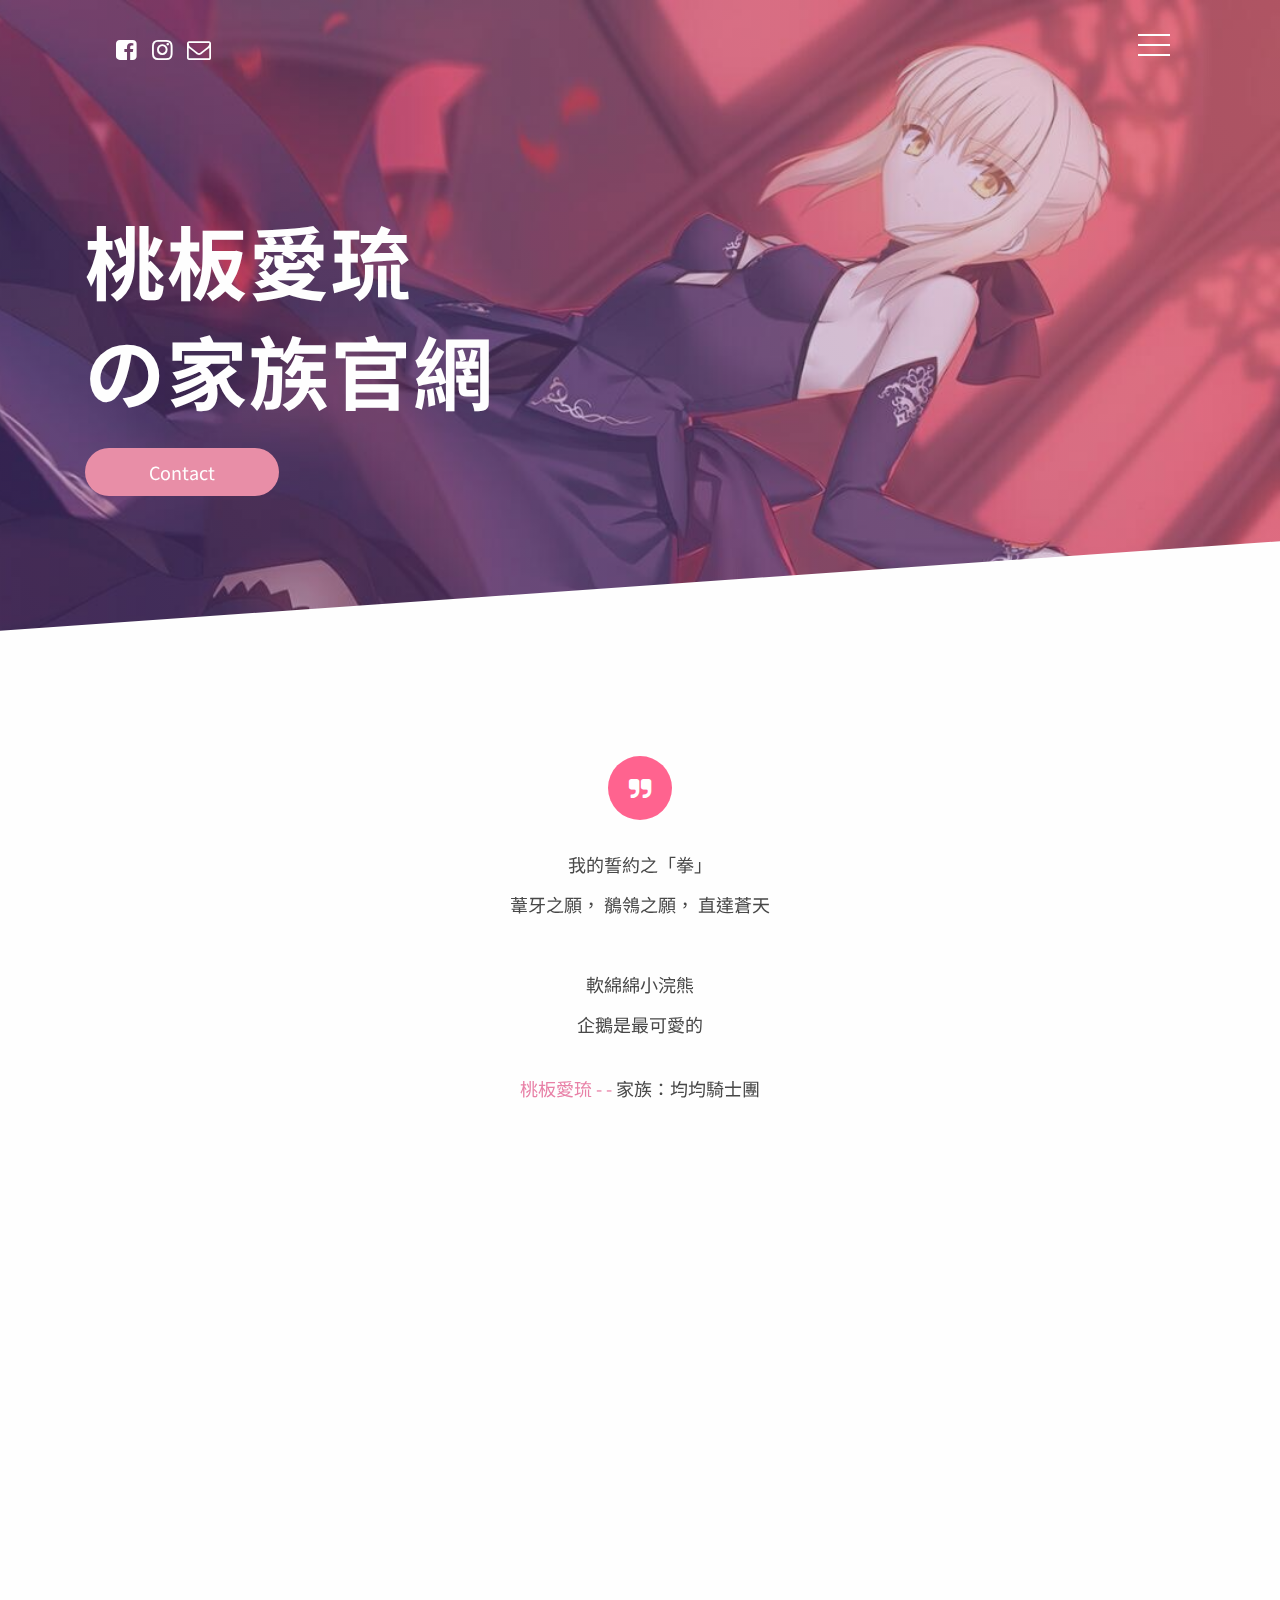
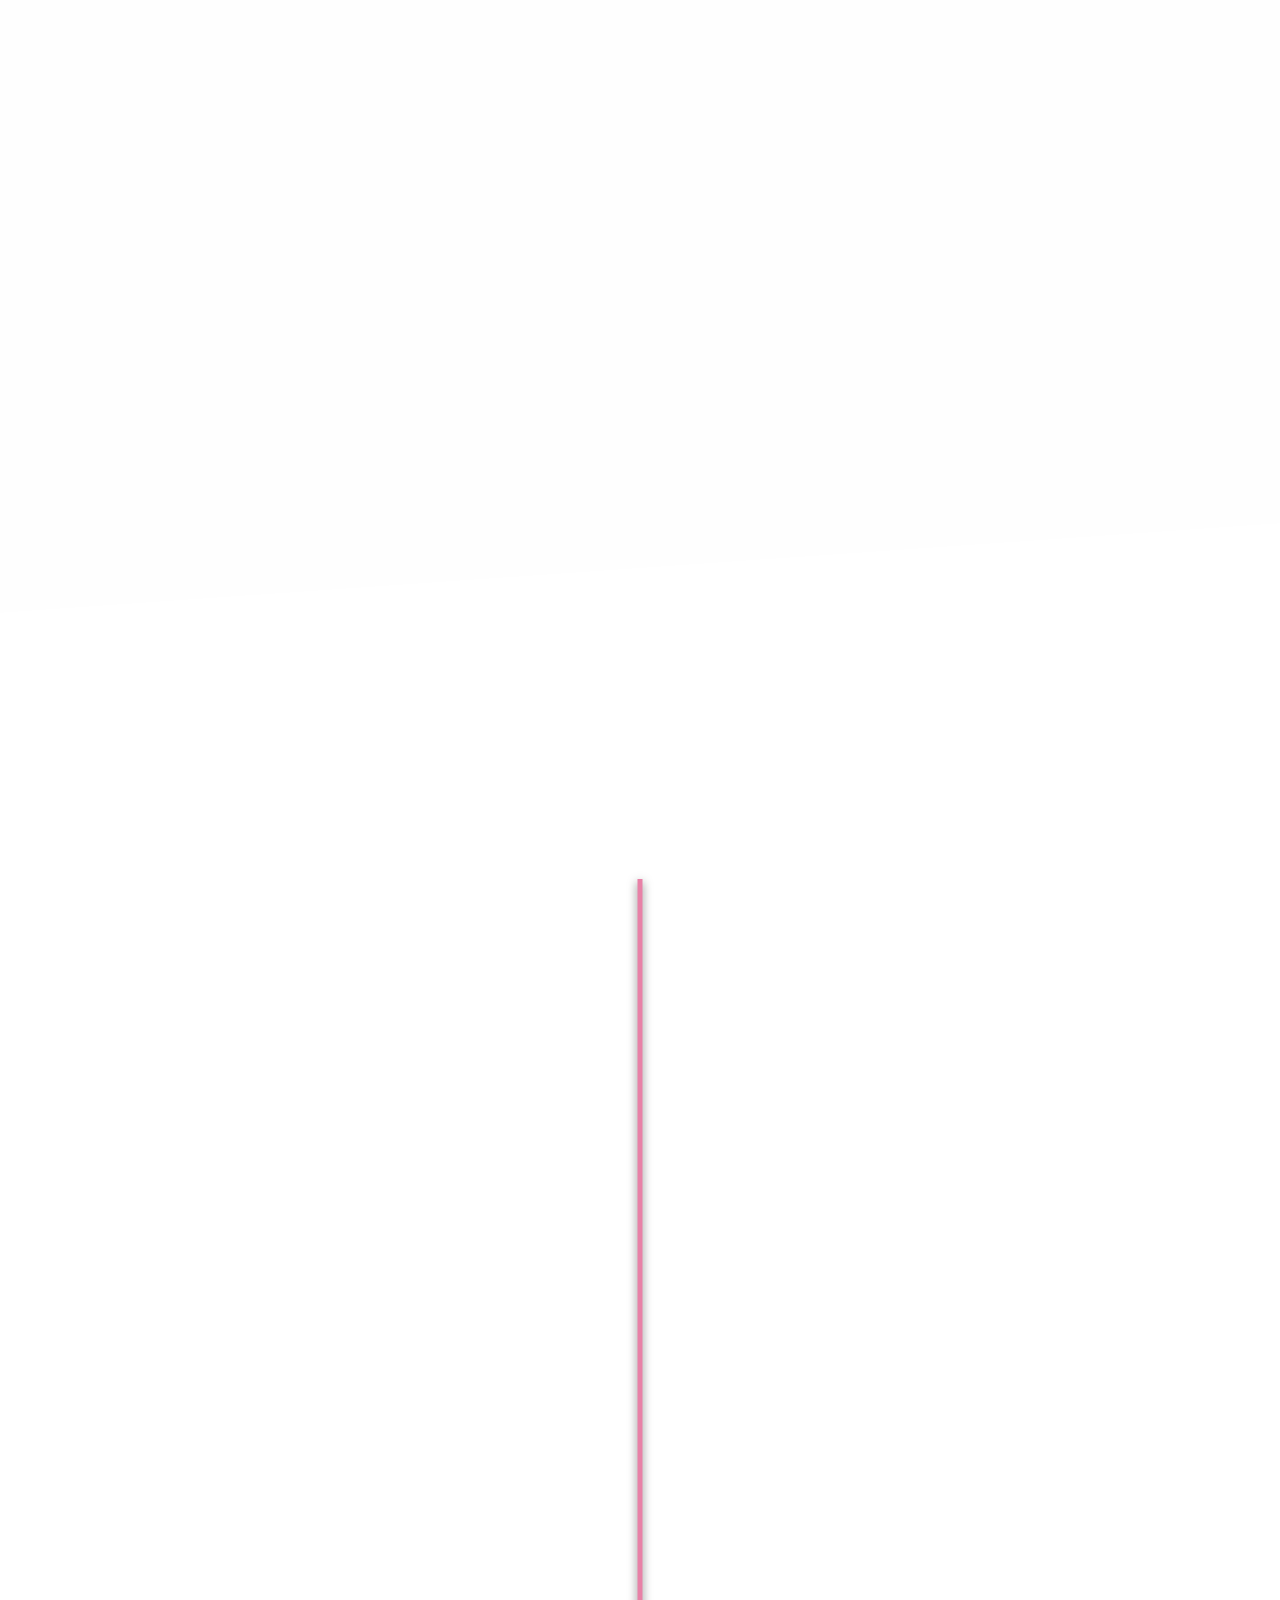
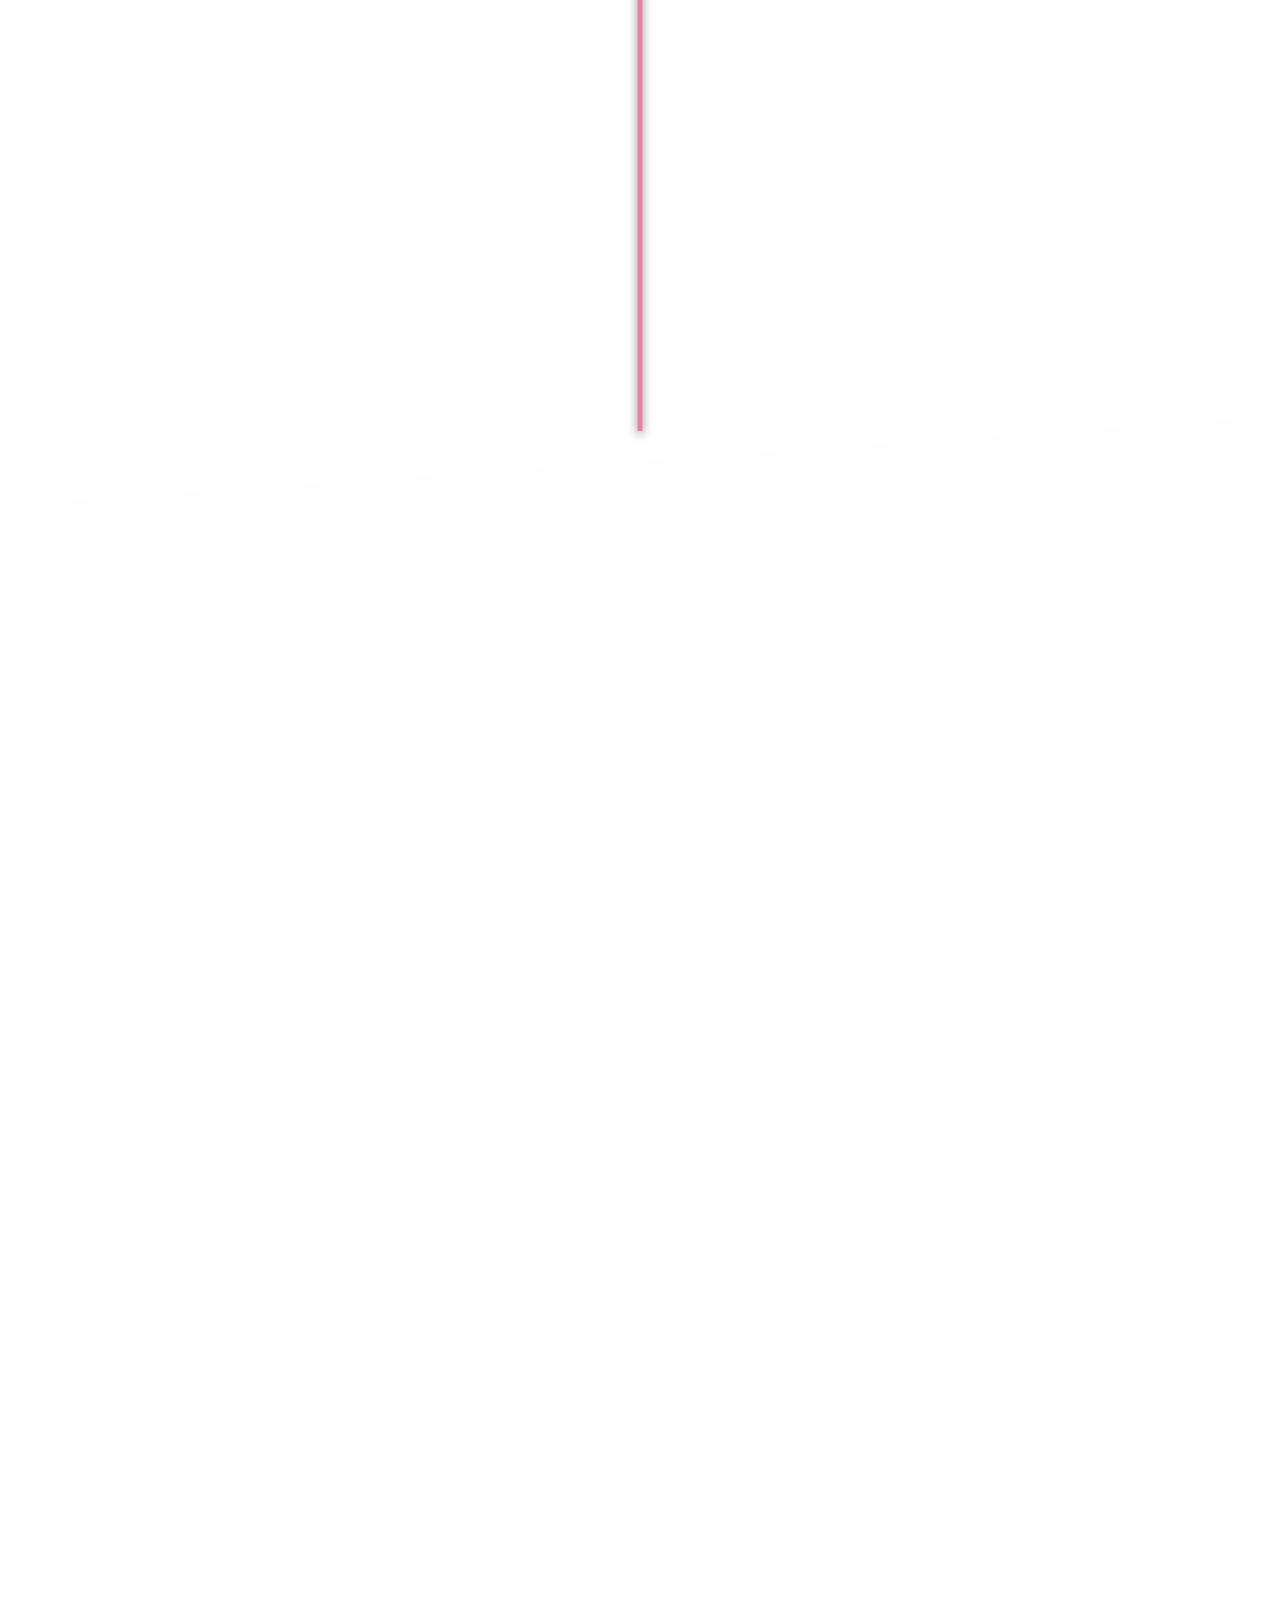
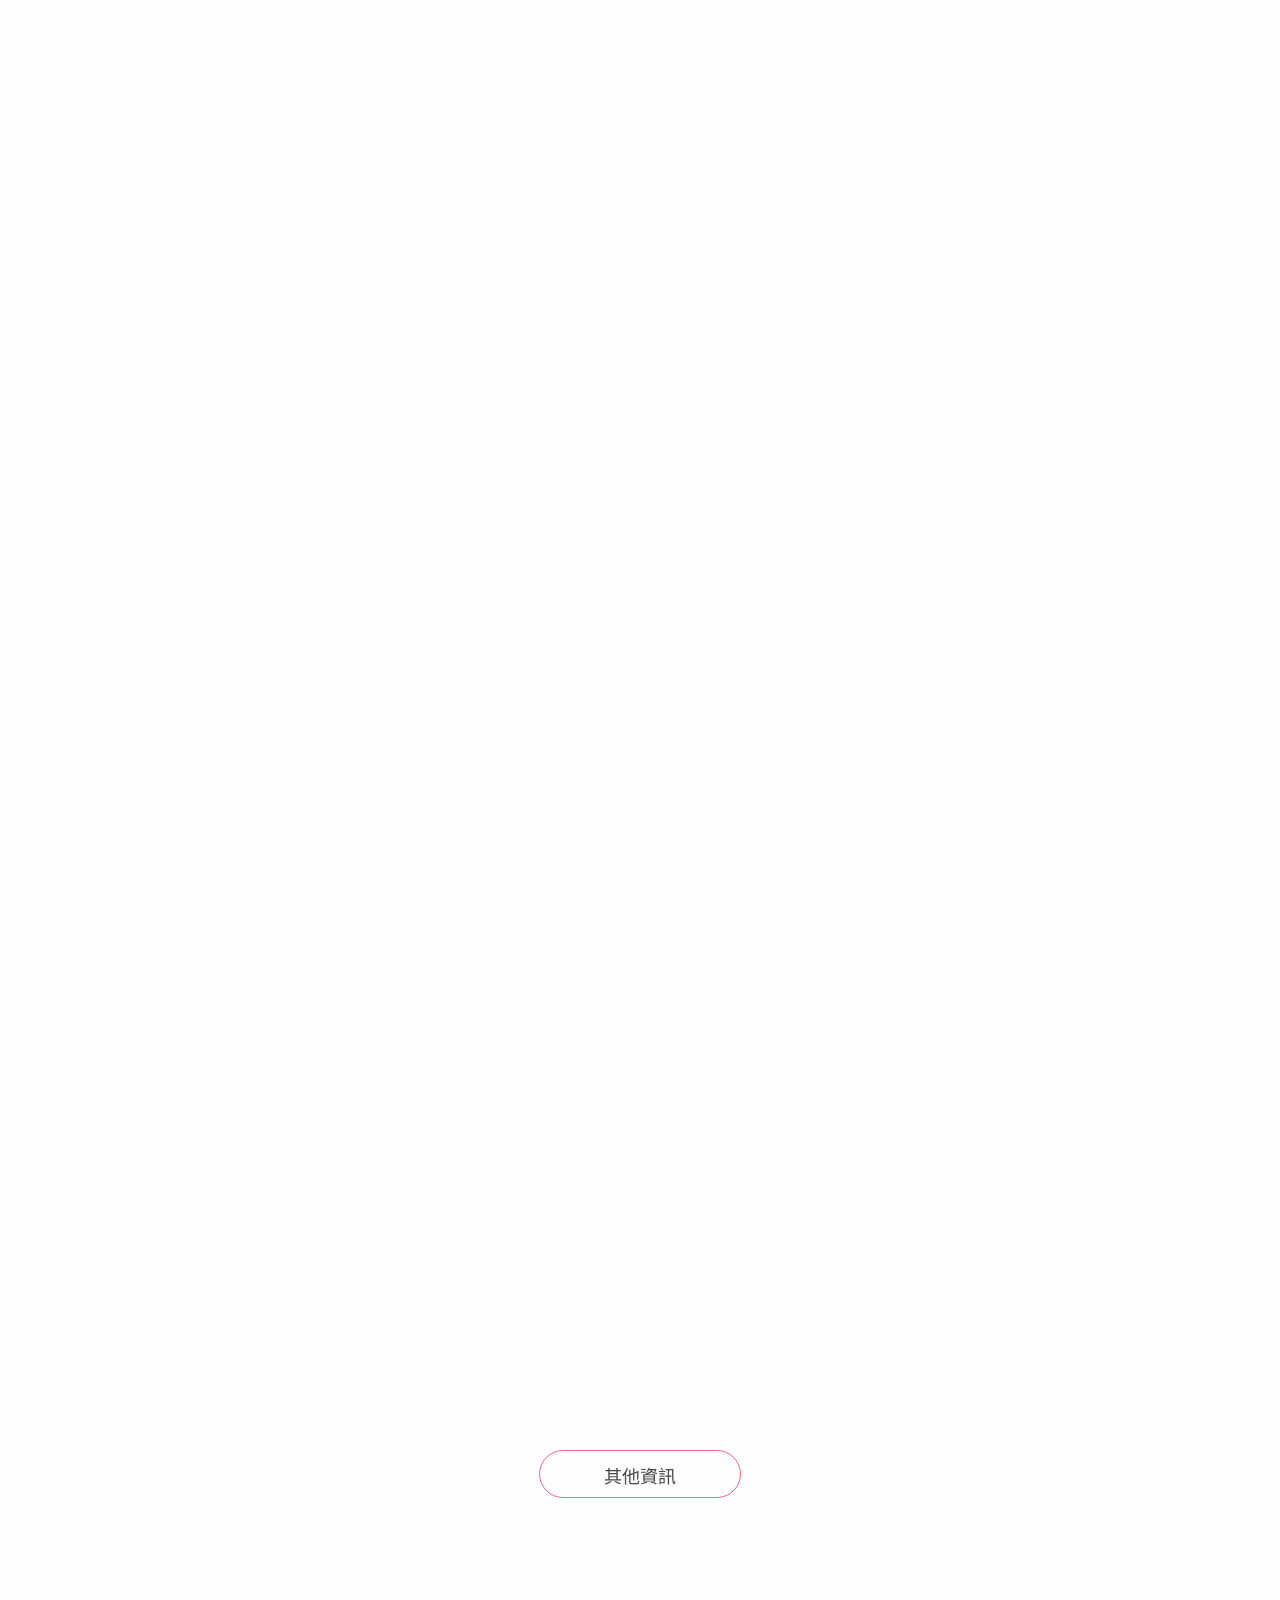
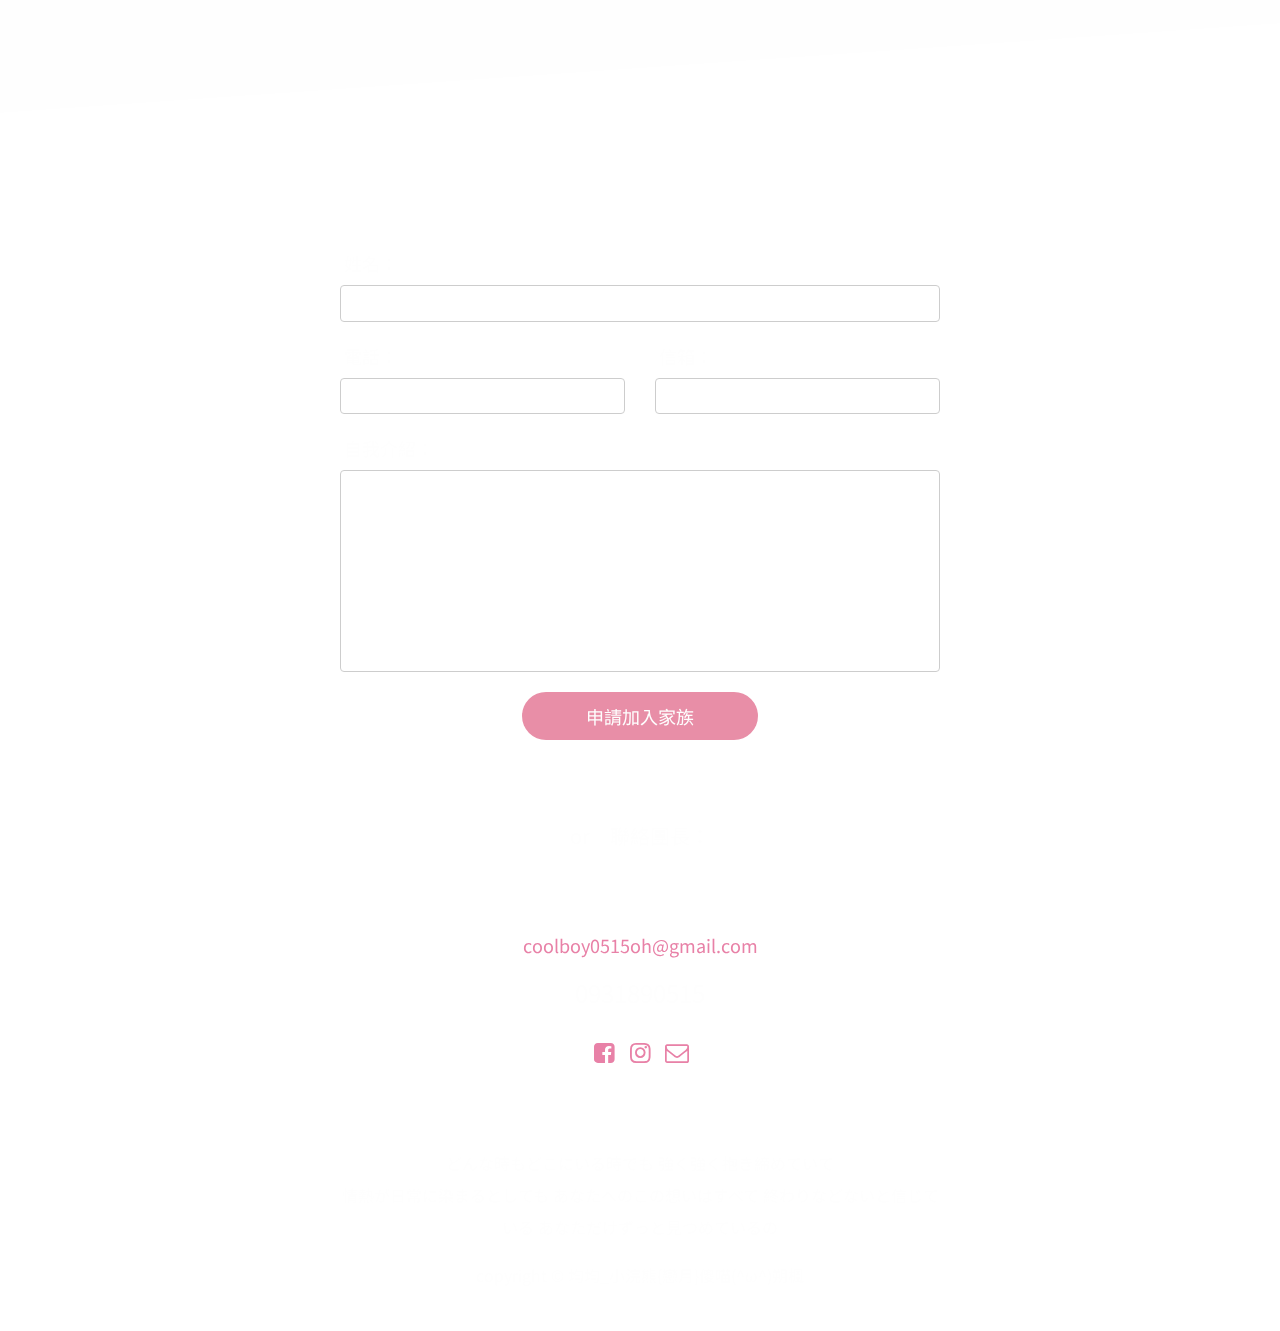
<file: index.html>
<!DOCTYPE html>
<html lang="zh-TW">
<head>
    <!-- Global site tag (gtag.js) - Google Analytics -->
    <script async src="https://www.googletagmanager.com/gtag/js?id=UA-147259657-1"></script>
    <script>
    window.dataLayer = window.dataLayer || [];
    function gtag(){dataLayer.push(arguments);}
    gtag('js', new Date());

    gtag('config', 'UA-147259657-1');
    </script>
    <!--基礎設定 -->
    <meta charset="UTF-8">
    <meta name="google-site-verification" content="_AD3uqSSpdaSwYwXvN7GHDphV8eTxIR1mxLheJod_fw" >
    <meta name="viewport" content="width=device-width, initial-scale=1.0">
    <meta http-equiv="X-UA-Compatible" content="ie=edge">
    <title>均均騎士團-桃板愛琉</title>
    <link rel="icon" type="image/x-icon" href="img/favicon-20190903071400451.ico" />
    <link rel="stylesheet" href="css/animate.css">
    <link rel="stylesheet" href="css/jquery.fancybox.min.css">
    <link href="https://fonts.googleapis.com/css?family=Raleway:900&display=swap" rel="stylesheet">
    <link href="https://fonts.googleapis.com/css?family=Noto+Sans+TC:400,700&display=swap" rel="stylesheet">
    <link rel="stylesheet" href="https://stackpath.bootstrapcdn.com/bootstrap/4.3.1/css/bootstrap.min.css" integrity="sha384-ggOyR0iXCbMQv3Xipma34MD+dH/1fQ784/j6cY/iJTQUOhcWr7x9JvoRxT2MZw1T" crossorigin="anonymous">
    <link rel="stylesheet" href="css/base.css">
    <link rel="stylesheet" href="css/component.css">
    


</head>
<body>
    <div class="wrapper">
        <!-- start bg -->
        <div class="bg"></div>
        <div class="pagetop js-back-to-top" ><a href="javascript:" >回上方</a></div>
        <!-- end bg -->
        <!-- start header -->
        <header class="header js-scroll ">
            <div class="container">
                <div class="navbar">
                    <div class="social-bar">
                        <a href="https://www.facebook.com/profile.php?id=100003381782599" class="icon-btn"><i class="icon icon-facebook-squared"></i></a>
                                <a href="https://www.instagram.com/coolboy0515oh/?hl=zh-tw" class="icon-btn"><i class="icon icon-instagram"></i></a>
                                <a href="mailTo:coolboy0515oh@gmail.com" class="icon-btn"><i class="icon icon-mail"></i></a>
                    </div>
                    <nav class="nav">
                        <a href="javascript:" class="menu-toggle">
                            <span></span>
                            <span></span>
                            <span></span>
                        </a>
                        <div class="popup-menu" >
                            <div class="container">
                                <div class="row">
                                  <a href="javascript:" class="close">
                                    <span></span>
                                    <span></span>
                                </a>   
                                </div>
                                <div class="row">
                                    <ul>
                                        <li><a href="#about" class="popup-item">宣誓</a></li>
                                        <li><a href="#skill" class="popup-item" >家族成員介紹</a></li>
                                        <li><a href="#experience" class="popup-item">成長道路</a></li>
                                        <li><a href="#work" class="popup-item">畢生の大業</a></li>
                                        <li><a href="#contact" class="popup-item">加入家族</a></li>
                                    </ul>
                                </div>
                            </div>
                            
                            

                        </div>

                    </nav>


                </div>
            </div>
        </header>
        <!-- end header -->

        <!-- start main -->
        <section class="main">
            <!-- start about -->
            <div class="hero" >
                <div class="container">
                    <div class="hero_content ">
                        <h1 class="hero_title  wow fadeIn" data-wow-duration="1s" data-wow-delay="1s">桃板愛琉<br>の家族官網</h1>
                        <a href="javascript:" class="btn btn-primary btn--md wow rollIn" id="ToMenu">Contact</a>
                    </div>
                    
                </div>

            </div>
            <!-- end about -->
            <!-- start quote -->
            <div class="quote bg-color-white lean_bg-top " id="about">
                    
                


          
                <div class="container">
                    <div class="row">
                        <div class="order-1 col-md-4 offset-md-1 offset-xl-0 col-xl-3 ">
                           
                        </div>
                        <div class="col-12 order-md-2 col-md-7 col-xl-6 ">
                            <div class="quote_content">
                                <div class="quote_icon">
                                    <i class="icon-quote-right"></i>
                                </div>
                                <p class="quote_text">我的誓約之「拳」<br>        
                                    葦牙之願，             
                                    鶺鴒之願，           
                             直達蒼天<br>        
                             <br>  
                            軟綿綿小浣熊   <br>    
                            企鵝是最可愛的   </p>
                                <div class="quote_name"><span>桃板愛琉 - - </span>家族：均均騎士團</div>
                            </div>
                        </div>
                    </div>
                </div>


                <div class="container-fluid">
                    <div class="row">
                        <div class="col-md-7  col-xl-5">
                            <!-- 下方插入輪播 -->
<!--                                 <div id="carouselExampleControls" class="carousel slide" data-ride="carousel">
                                        <div class="carousel-inner">
                                        <div class="carousel-item active">
                                            <img src="/Game-Family/img/OKOK1.png" class="d-block w-100" alt="...">
                                        </div>
                                        <div class="carousel-item">
                                            <img src="/Game-Family/img/OKOK2.png" class="d-block w-100" alt="...">
                                        </div>
                                        <div class="carousel-item">
                                            <img src="/Game-Family/img/OKOK3.png" class="d-block w-100" alt="...">
                                        </div>
                                        </div>
                                </div> -->
                                <!-- 上方插入輪播  -->
                        </div>
                    </div>



                </div>


            </div>
            <!-- end quote -->
            <!-- start skill -->
            <div class="skill bg-color-white lean_bg-bottom" id="skill">
                <div class="container">
                    <h2 class="subtitle wow bounceInUp">家族成員介紹</h2>
                    <div class="skill_group">
                        <div class="row">
                            <div class="col-12 col-md-6">
                                <a data-fancybox="gallery" href="/img/愛蜜莉亞.jpg">
                                    <div class="skill_card  wow flipInY" data-wow-duration="1s" >
                                        <div class="skill_card_inner" >
                                            <h4 class="skill_card_title">愛蜜莉亞</h4>
                                            <p class="skill_card_text">擁有銀色長髪與紫紺色瞳孔的美麗半妖精，性格十分善良但有些天然呆、遲鈍而且不坦率。因被單獨冰封太久導致不擅長與人相處，也相當欠缺一般世間的生活常識。</p>
                                        </div>
                                        
                                            <div class="skill_card_icon">
                                                <img src="img/愛蜜莉亞(小).jpg" alt="愛蜜莉亞">
                                            </div>
                                        
                                    </div>
                                </a>
                            </div> 
                           <div class="col-12 col-md-6">
                                <a data-fancybox="gallery" href="img/四糸乃.jpg">
                                    <div class="skill_card wow flipInY" data-wow-duration="1s" data-wow-delay="1s">
                                        <div class="skill_card_inner">
                                            <h4 class="skill_card_title">四糸乃</h4>
                                            <p class="skill_card_text">長相宛若法國娃娃般美麗的藍髮少女，有著夢幻般的外貌和嬌小的身材，生性溫馴而膽小怕生，幾乎不敢與人直接對話。左手拿著兔子型的手偶四糸奈（よしのん）是獨立的人格。</p>
                                        </div>
                                        <div class="skill_card_icon">
                                            <img src="img/四糸乃.jpg" alt="四糸乃">
                                        </div>
                                    </div>
                                </a>
                                
                            </div>
                            <div class="col-12 col-md-6">
                                    <a data-fancybox="gallery" href="img/Saber.png">
                                        <div class="skill_card wow flipInY" data-wow-duration="1s" data-wow-delay="2s">
                                            <div class="skill_card_inner">
                                                <h4 class="skill_card_title">Saber</h4>
                                                <p class="skill_card_text">劍兵的英靈，是個擁有一頭亮麗金髮與深綠眼睛的美少女。她的職階被譽為所有從者中最優秀的。性格忠誠老實，一本正經，也很有責任感，對於第四次聖杯戰爭的事幾乎不談。</p>
                                            </div>
                                            <div class="skill_card_icon">
                                                <img src="img/Saber.png" alt="Saber">
                                            </div>
                                        </div> 
                                    </a> 
                            </div>
                            <div class="col-12 col-md-6">
                                    <a data-fancybox="gallery" href="img/南琴梨.jpg">
                                        <div class="skill_card wow flipInY"  data-wow-duration="1s" data-wow-delay="3s">
                                            <div class="skill_card_inner ">
                                                <h4 class="skill_card_title">南琴梨</h4>
                                                <p class="skill_card_text">另稱南小鳥，是音乃木阪學院校園偶像團體μ's的成員。為音乃木坂學院高中二年級生，音乃木坂學院理事長的女兒。非常喜歡軟綿綿的東西，審美觀奇特，對學校的兩隻羊駝十分著迷。</p>
                                            </div>
                                            <div class="skill_card_icon">
                                                <img src="img/南琴梨.jpg" alt="南琴梨">
                                            </div>
                                        </div> 
                                    </a>
                            </div>                         
                        </div>
                    </div>
                </div>
            </div>
            <!-- end skill -->
            <!-- start experience -->
            <div class="experience lean_bg-bottom" id="experience">
               
                <div class="container">
                        <h2 class="subtitle color-white wow bounceInUp">成長道路</h2>
                        <div class="timeline_group">
                            <div class="timeline"></div>
                            <div class="timeline_cards">
                                <div class="timeline_card_row">
                                    <div class="timeline_card  wow bounceInUp" data-wow-delay="1s">
                                        <h4>◆ 千囍年 ー 誕生</h4>
                                        <p>公元2000年，伴隨閃光雷雨，八大行星連成一線，萬物生靈齊歡歌頌，愛琉以聖潔之姿降臨塵世，乃天選之人也。</p>
                                    </div>
                                </div>
                                <div class="timeline_card_row">
                                    <div class="timeline_card  wow bounceInUp" data-wow-delay="1s">
                                        <h4>◆ 2012 ー 啟程</h4>
                                        <p>童稚時期便飽讀詩書，禮、樂、射、御、書、數無不精通。12歲時學校已無法滿足自身求知慾，因此離開家鄉，獨自一人搭乘著扁舟，找尋萬物的本質。</p>
                                    </div>
                                </div>
                                <div class="timeline_card_row">
                                    <div class="timeline_card  wow bounceInUp" data-wow-delay="1s">
                                        <h4>◆ 2015 ー 英雄之名</h4>
                                        <p>15歲時遊歷七大洋洲，並在期間掌握天地拳法，曾以一己之力擊潰騷擾陌生偏鄉的黑手黨，為不波及家鄉故土，開始隱姓埋名，自號為「桃板愛琉」。</p>
                                    </div>
                                </div>
                                <div class="timeline_card_row">
                                    <div class="timeline_card wow bounceInUp" data-wow-delay="1s">
                                        <h4>◆ 2017 ー 不同世界</h4>
                                        <p>「武之道，以無法為有法；氣之源，以無限為有限」<br>17歲的愛琉已達凡間巔峰，獨孤求敗的他，機緣之下接觸了虛擬遊戲的世界，便知自己還可前進的道路。</p>
                                    </div>
                                </div>
                                <div class="timeline_card_row">
                                    <div class="timeline_card  wow bounceInUp" data-wow-delay="1s">
                                        <h4>◆ 2018 ー 家族成立</h4>
                                        <p>不愧為天賦異稟之人，僅僅不到一年的時間，已在各大遊戲界闖出名號，追隨者無數。然而連帶的，也出現許多假冒名號的工會與家族出現，為掃蕩不義，愛琉組織起自己的家族 -「均均騎士團」。至今，仍舊不懈努力著，讓真實與虛擬兩大世界都能持續敲響和平的鐘聲。</p>
                                    </div>
                                </div>


                            </div>
                        </div>
                </div>
            </div>
            <!-- end experience -->
            <!-- start my work -->
            <div class="work bg-color-white lean_bg-top lean_bg-bottom" id="work">
                <div class="container">
                    <h2 class="subtitle wow bounceInUp ">畢生の大業</h2>
                    <div class="work_list">
                        <div class="work_items wow bounceInLeft" data-wow-duration="2s" data-wow-delay="0.5s">
                            <div class="row">
                                <div class="col-12 col-md-6 order-md-last">
                                    <div class="imgbox">
                                        <div class="imgbox_inner">
                                            <div class="img"></div>
                                        </div>
                                    </div>
                                </div>
                                <div class="col-12 col-md-4 offset-md-1 ">
                                    <div class="work_item_content--right ">
                                        <h3 class="work_item_title">封印者：CLOSERS</h3>
                                        <p class="work_item_info">《封印者：CLOSERS》是款描述擁有異能力的Closer與異界生命體戰鬥的動作線上遊戲，以動漫畫風的人物設定與劇情，結合高速動作為特色。</p>
                                        <a href="https://cls.mangot5.com/cls/index" class="text-btn text-btn-primary">More > 了解更多</a>
                                    </div>
                                </div>
                            </div>
                        </div>
                        <div class="work_items wow bounceInRight" data-wow-duration="2s" data-wow-delay="0.5s" >
                            <div class="row">
                                <div class="col-12 col-md-6">
                                    <div class="imgbox">
                                        <div class="imgbox_inner">
                                            <div class="img"></div>
                                        </div>
                                    </div>
                                </div>
                                <div class="col-12 col-md-4 ">
                                    <div class="work_item_content--left ">
                                        <h3 class="work_item_title">新楓之谷</h3>
                                        <p class="work_item_info">是一款橫向捲軸平面动作操作的免費大型多人線上角色扮演遊戲。桃板愛琉的本尊為超越200等，並完成五轉的「劍豪」-桃板靜琉。</p>
                                        <a href="https://tw.beanfun.com/maplestory/main.aspx" class="text-btn text-btn-primary">More > 了解更多</a>
                                    </div>
                                </div>
                            </div>
                        </div>
                        <div class="work_items wow bounceInLeft" data-wow-duration="2s" data-wow-delay="0.5s">
                            <div class="row">
                                <div class="col-12 col-md-6 order-md-last">
                                    <div class="imgbox">
                                        <div class="imgbox_inner">
                                            <div class="img"></div>
                                        </div>
                                    </div>
                                </div>
                                <div class="col-12 col-md-4 offset-md-1 ">
                                    <div class="work_item_content--right">
                                        <h3 class="work_item_title">怪物彈珠</h3>
                                        <p class="work_item_info">日本mixi株式會社的「XFLAG工作室」製作的iOS和Android系統手機遊戲應用程式，2013年9月開始營運。2015年5月成為全球收入第3高的手機遊戲。 </p>
                                        <a href="https://www.monster-strike.com.tw/" class="text-btn text-btn-primary">More > 了解更多</a>
                                    </div>
                                </div>
                            </div>
                        </div>
                        <div class="work_items wow bounceInRight" data-wow-duration="2s" data-wow-delay="0.5s">
                            <div class="row">
                                <div class="col-12 col-md-6 ">
                                    <div class="imgbox">
                                        <div class="imgbox_inner">
                                            <div class="img"></div>
                                        </div>
                                    </div>
                                </div>
                                <div class="col-12 col-md-4 ">
                                    <div class="work_item_content--left">
                                        <h3 class="work_item_title">乖離性百萬亞瑟王</h3>
                                        <p class="work_item_info">是SQUARE ENIX開發的卡牌指令戰鬥RPG手機遊戲。乖離在日文的意思就是偏離、分離的意思，指本來有著密切聯繫的兩個事物分開的狀態。</p>
                                        <a href="http://www.kairisei-ma.jp/" class="text-btn text-btn-primary">More > 了解更多</a>
                                    </div>
                                </div>
                            </div>
                        </div>
                        <div class="work_items wow bounceInLeft" data-wow-duration="2s" data-wow-delay="0.5s">
                            <div class="row">
                                <div class="col-12 col-md-6 order-md-last">
                                    <div class="imgbox">
                                        <div class="imgbox_inner">
                                            <div class="img"></div>
                                        </div>
                                    </div>
                                </div>
                                <div class="col-12 col-md-4 offset-md-1 ">
                                    <div class="work_item_content--right">
                                        <h3 class="work_item_title">Fate/Grand Order</h3>
                                        <p class="work_item_info">著名同人遊戲《Fate/stay night》系列原作的視覺型小說遊戲。由 TYPE-MOON 製作，描寫眾多魔術師與英靈爭奪可實現所有願望之「聖杯」的故事。 </p>
                                        <a href="https://www.fate-go.jp/" class="text-btn text-btn-primary">More > 了解更多</a>
                                    </div>
                                </div>
                            </div>
                        </div>
                    </div>
                    <div class="btn_group">
                        <a href="https://www.facebook.com/profile.php?id=100003381782599" class="btn btn-secondary btn--md">其他資訊</a> 
                    </div>
                     

                </div>







            </div>
            <!-- end my work -->
            <!-- start contact -->
            <div class="contact" id="contact">

                <div class="container">
                    <h2 class="subtitle color-white wow bounceInUp">成為我的騎士吧！</h2>
                    <form action="" class="form">
                        <label for="name">姓名：</label>
                        <input name="name" type="text">
                        <div class="row">
                            <div class="col-12 col-lg-6">
                                <label for="">電話：</label>
                                <input type="tel">
                            </div>
                            <div class="col-12 col-lg-6">
                                <label for="">信箱：</label>
                                <input type="email">
                            </div> 
                        </div>
                        <label for="">自我介紹：</label>
                        <textarea name="" id="" cols="30" rows="10"></textarea>
                        <input type="submit" class="btn btn--md btn-primary" value="申請加入家族">
                    </form>
                    <div class="divide-text">or　聯絡團長：</div>
                    <div class="info">
                        <div class="info_item info_email"><a href="mailTo:coolboy0515oh@gmail.com">coolboy0515oh@gmail.com</a></div>
                        <div class="info_phone"><a href="tel:0931890515">0931890515</a></div>
                        <div class="social-bar">
                                <a href="https://www.facebook.com/profile.php?id=100003381782599" class="icon-btn"><i class="icon icon-facebook-squared"></i></a>
                                <a href="https://www.instagram.com/coolboy0515oh/?hl=zh-tw" class="icon-btn"><i class="icon icon-instagram"></i></a>
                                <a href="mailTo:coolboy0515oh@gmail.com" class="icon-btn"><i class="icon icon-mail"></i></a>
                            </div>
                    </div>
                </div>
            </div>
            <!-- end contact -->

        </section>
        <!-- end main -->

        <!-- start footer -->
        <footer>
            <div class="container">
                <p class="final-text">どんな時もどこにいる時でも
                    強く強く抱き締めていて<br>
                    情熱が日常に染まるとしても
                    あなたへのこの想いはすべて
                    終わりなどないと信じている
                    あなただけずっと見つめているの</p>
                <p class="copyright">copyright © 均均_小浣熊{戀月}傻喵(^ω^)朔楓</p>
            </div>
        </footer>
        <!-- end footer -->

    </div>
    <script src='https://cdnjs.cloudflare.com/ajax/libs/jquery/3.4.1/jquery.min.js'></script>
    <script src="https://cdnjs.cloudflare.com/ajax/libs/popper.js/1.14.7/umd/popper.min.js" integrity="sha384-UO2eT0CpHqdSJQ6hJty5KVphtPhzWj9WO1clHTMGa3JDZwrnQq4sF86dIHNDz0W1" crossorigin="anonymous"></script>
    <script src="https://stackpath.bootstrapcdn.com/bootstrap/4.3.1/js/bootstrap.min.js" integrity="sha384-JjSmVgyd0p3pXB1rRibZUAYoIIy6OrQ6VrjIEaFf/nJGzIxFDsf4x0xIM+B07jRM" crossorigin="anonymous"></script>
    <script src="CI_all.js"></script>
    <script src='https://cdnjs.cloudflare.com/ajax/libs/wow/1.1.2/wow.min.js'></script>
    <script src='jquery.fancybox.min.js'></script>
    <script>
        new WOW().init();
    </script>

</body>
</html>
</file>
<file: css/component.css>
/* --------------------- */
/* $Catalog
------------------------ */
/**
* Globel
* Elements
* Header
* About
* Quote
* Skil
* Experience
* Work
* Contact
* Footer
* Parallax graphic
* For JS
**/

/* --------------------- */
/* $Globel
------------------------ */
.wrapper{
    width: 100%;
    position: relative;
    overflow: hidden;
    z-index: 10;
}
/* --------------------- */
/* $Elements
------------------------ */
/* background */
.bg{
    position: fixed;
    top: 0;
    left: 0;
    width: 100%;
    height: 100%;
    background: url(../img/bg.jpg) no-repeat ;
    background-size: cover;
    background-position-x: right;
    /* background-position: center; */
}
.bg:after{
    content: "";
    position: absolute;
    top: 0;
    left: 0;
    width: 100%;
    height: 100%;
    background:linear-gradient(60deg,#4e4fb5,#c87db4);
    opacity: 0.4;
}
/* 上方傾斜的背景 */
.lean_bg-top:before{
    content: "";
    width: 100%;
    height: 20vh;
    position: absolute;
    top: 0;
    transform: skewY(-4deg) translateY(-50%);
    background-color: #fefefe;
    z-index: 0 !important;
}
.lean_bg-bottom:after{
    content: "";
    width: 100%;
    height: 20vh;
    position: absolute;
    bottom: 0;
    transform: skewY(-4deg) translateY(50%);
    background-color: #fefefe;
    z-index: 0 !important;
}

/* button */
.btn{
    display: inline-block;
    vertical-align: top;
    position: relative;
    margin: 0;
    height: 36px;
    line-height: 36px;
    padding: 0 16px;
    min-width: 64px;
    box-sizing: border-box;
    font-size: 14px;
    text-align: center;
    font-weight: 500;
    font-family: 'Noto Sans TC','Helvetica','roboto',arial,sans-serif;
    letter-spacing: 0px;
    text-decoration: none;
    background-color: #d1d2d3;
    border: none;
    border-radius: 18px;
    outline: 0;
    cursor: pointer;
    overflow: hidden;
    user-select: none;
    -webkit-user-drag: none;
    transition: 0.3s; 
}
.btn.btn--lg{
    font-size: 20px;
    font-weight: 400;
    line-height: 56px;
    height: 56px;
    border-radius: 28px;
    padding: 0 64px;
}
.btn.btn--md{
    font-size: 18px;
    font-weight: 400;
    line-height: 48px;
    height: 48px;
    border-radius: 24px;
    padding: 0 64px;
}
.btn-primary{
    background-color: #e88ea7;
    color: #fefefe;
}
.btn-primary:hover,.btn-primary:active{
    background-color: #dd6488;
    color: #fefefe;
}
.btn-secondary{
    border:1px solid #ff638f;
    background-color: rgba(0,0,0,0);
    color: #484848;
}
.btn-secondary:hover,.btn-secondary:active{
    background-color: #ff638f;
    color: #fefefe;
}
.icon-btn{
    display: inline-block;
    width: 32px;
    height:32px;
    line-height: 32px;
    font-size: 24px;
}

.icon-btn .icon{
    display: block;
    text-align: center;
    transition: all .3s;
}
.icon-btn .icon:hover{
    transform: translateY(-20%);
}
.text-btn{
    display: inline-block;
    vertical-align: top;
    position: relative;
    margin: 0;
    box-sizing: border-box;
    font-size: 20px;
    line-height: 48px;
    height: 48px;
    font-weight: 900;
    font-family: 'Noto Sans TC','Helvetica','roboto',arial,sans-serif;
    letter-spacing: 0px;
    text-decoration: none;
    color: #484848;
}
.text-btn::before{
    content: "";
    height: 2px;
    background-color: #e881a7;
    position: absolute;
    left: 0;
    bottom: 0;
    width: 0%;
    transition: .3s
}
.text-btn:hover::before{
    width: 100%;
}
.text-btn.text-btn-primary{
    color: #e881a7;
}
/* to top btn */
.pagetop{
    right: 5vw;
    bottom: 5vh;
    position: fixed;
    z-index: 99;
    display: none;
}
.pagetop a{
    background: url('../img/pagetop.png') no-repeat top;
    width: 70px;
    height: 50px;
    line-height: 0;
    text-indent: -9999px;
    font-size: 0px;
    display: block;
    background-position: top;
}
.pagetop:hover a{
    background-position: bottom;
}



/* subtitle */
.subtitle{
    font-size: 48px;
    font-weight: 900;
    font-family: 'Noto Sans TC','Raleway','Helvetica','roboto',arial,sans-serif;
    text-align: center;
    margin-bottom: 120px;
}
@media (max-width:768px){
    .subtitle{
        font-size: 40px;
        margin-bottom: 60px;
    }
}
/* img */
.img{
    width: 100%;
    display: block;
}
/* imgbox */
.imgbox{
    width: 100%;
    overflow: hidden;
    border-radius: 8px; 
}
.imgbox_inner{
    width: 100%;
    padding-top: 75%;
    position: relative;
}
.imgbox_inner .img{
    position: absolute;
    top: 0;
    left: 0;
    width: 100%;
    height: 100%;
    background-size: cover;
    background-position:center;
    box-shadow:inset 0px 0px 60px 40px #fefefe;
    opacity:.5 ;
    transition: .8s;
}

@media (max-width:1200px){
    .imgbox_inner .img{
        box-shadow:none;
        opacity:1 ;
    }
}

/* --------------------- */
/* $Header
------------------------ */
.header{
    position: fixed;
    top: 0;
    left: 0;
    width: 100%;
    z-index: 100;
    
}

/* navbar */
.navbar{
    /* border: 1px solid #fff; */
    display: flex;
    justify-content: space-between;
    margin: 0 -15px; 
}
.social-bar{
    padding: 24px;
    /* border: 1px solid #fff; */
    display: inline-block;
}
.social-bar .icon-btn{
    color: #fefefe;
}
/* menu-toggle */
.menu-toggle{
    display: block;
    /* border: 1px solid fefefef; */
    padding: 24px;
    padding-top: 26px;
}
.menu-toggle span{
    display:block;
    width: 32px;
    background-color: #fefefe;
    height: 2px;
    margin-bottom: 8px;
    transition: all 0.3s;
}
.menu-toggle:hover span:nth-child(1){
    transform: translateX(-20%)
}
.menu-toggle:hover span:nth-child(3){
    transform: translateX(20%)
}
/* popup-menu */
.popup-menu{
    position: fixed;
    top: 0;
    left: 0;
    width: 100%;
    height: 100%;
    background-color: #fefefe;
    display: none;
    z-index: 100;
}
.popup-menu .row:nth-child(1){
    display: flex;
    justify-content: flex-end;
}
.popup-menu .close{
    padding: 24px;
    width: 80px;
    height: 80px;
    transition: all 0.3s;
}
.popup-menu .close:hover{
    transform: rotate(180deg);
}
@media (max-width:1199px){
    .popup-menu .close:hover{
        transform: rotate(0);
        background-color:rgba(0,0,0,.1);
    }
}
.popup-menu .close span{
    display: block;
    height: 2px;
    width: 32px;
    background-color: #e88ea7;
    position: absolute;
    top: 50%;
    left: 50%;
}
.popup-menu .close span:nth-child(1){
    transform:  translate(-50%,-50%) rotate(-45deg);
}
.popup-menu .close span:nth-child(2){
    transform: translate(-50%,-50%) rotate(45deg);
}
/* popup-item */
.popup-menu .row:nth-child(2){
    display: flex;
    justify-content:center;
}
.popup-menu ul{
    text-align: center;
}
.popup-item{
    display: inline-block;
    text-align: center;
    font-family: 'Noto Sans TC','Raleway','Helvetica','roboto',arial,sans-serif;
    font-size: 40px;
    font-weight: 900;
    color: #484848;
    line-height: 80px;
    letter-spacing: 2px;
    transition: all 0.3s;
    padding: 0 8px;
}

.popup-menu ul:hover .popup-item{
    transform: scale(1.2);
    opacity: .3;
    filter: blur(6px);
}
.popup-menu ul .popup-item:hover{
    transform: scale(1.5);
    opacity: 1;
    filter: blur(0);
}
.popup-menu ul .popup-item::before{
    content: "";
    position: absolute;
    left: 0;
    bottom: 20%;
    width: 100%;
    height: 8%;
    background-color: #ff638f;
    transition: 0.5s; 
    transform-origin: right;
    transform: scaleX(0);
    z-index: -1;
    opacity: 0.8;
    border-radius: 10px;
    box-shadow: 0 1px 3px #cbcbcb;

}
.popup-menu ul .popup-item:hover::before{
    transition: 0.5s;
    transform-origin: left;
    transform: scaleX(1);
}
@media (max-width:1199px){
    .popup-item{
        display: inline-block;
        text-align: center;
        font-family: 'Noto Sans TC','Raleway','Helvetica','roboto',arial,sans-serif;
        font-size: 32px;
        font-weight: 400;
        color: #484848;
        line-height: 60px;
        letter-spacing: 2px;
        transition: all 0.3s;
        padding: 8px 8px;
    }
    .popup-menu ul:hover .popup-item{
        transform: scale(1);
        opacity: 1;
        filter: blur(0);
    }
    .popup-menu ul .popup-item:hover{
        transform: scale(1);
        opacity: 1;
        filter: blur(0);
    }
    .popup-menu ul .popup-item:hover::before{
        transition: 0s;
        transform-origin: left;
        transform: scaleX(1);
    }
}
/* --------------------- */
/* $About
------------------------ */
.hero{
    /* border: 1px solid #fff; */
    padding: 20vh 0;
}
.hero_title{
    font-size: 80px;
    color: #fefefe;
    font-weight: 700;
    line-height: 110px;
}
@media (max-width:768px){
    .hero_title{
        font-size: 48px;
        font-weight: 800;
        line-height: 70px;
    } 
}



/* --------------------- */
/* $Quote
------------------------ */
.quote{
    padding: 80px 0;
}
.quote_content{
    display: flex;
    flex-direction: column;
    align-items: center;
    font-size: 18px;
    line-height: 40px;
    text-align: center;
    margin-bottom: 24px;
    color: #484848;
}
.quote_icon{
    width: 64px;
    height: 64px;
    background-color: #ff638f;
    border-radius: 50%;
    text-align: center;
    line-height: 64px;
    font-size: 24px;
    color: #fefefe;
    margin-bottom: 24px;
}
.quote_text{
    font-size: 18px;
    line-height: 40px;
    margin-bottom: 24px;
}

.quote_name span{
    color: #e881a7;
    font-size: 18px;
}

/* --------------------- */
/* $Skil
------------------------ */
.skill{
    padding: 80px 0 120px;
    margin-bottom: 120px;
}
.skill_card{
    padding-left: 32px;
    margin-bottom: 32px;
}
.skill_card_inner{
    box-shadow: 0 3px 10px rgba(0,0,0,.5);
    color: #484848;
    border-radius: 4px;
    padding: 24px;
    padding-left: 48px;
    height: auto;
}
@media (min-width:768px){
    .skill{
        padding: 40px 0 120px;
    }
    .skill_card_inner{
        padding: 18px;
        padding-left: 48px;
        height: 250px;
    }
}
@media (min-width:992px){
    .skill{
        padding: 60px 0 140px;
    }
    .skill_card_inner{
        padding: 18px;
        padding-left: 48px;
        height: 200px;
    }
}
.skill_card_title{
    color: #e881a7;
    font-family: 'Noto Sans TC','Raleway','Helvetica','roboto',arial,sans-serif;
    margin-top: 0;
    margin-bottom: 8px;
}
.skill_card_text{
    margin: 0;
}
.skill_card_icon{
    box-shadow: 0 3px 10px rgba(0,0,0,.5);
    background-color: #fefefe;
    height: 64px;
    width: 64px;
    border-radius: 50%;
    overflow: hidden;
    position: absolute;
    top: 50%;
    left: 0%;
    transform: translateY(-50%);
    display: flex;
    justify-content: center;
    align-items: center;
}
.skill_card_icon img{
    max-width: 80%;
    max-height: 80%;
    background-size: cover;
    border-radius: 50%;
}
/* --------------------- */
/* $Experience
------------------------ */
.experience{
    padding: 80px 0 120px;
}
@media (max-width:768px){
    .experience{
        padding: 40px 0 140px;

    }
}
/* timeline */
.timeline_group{
    max-width: 960px;
    margin: 0 auto;
}
.timeline{
    background-color:#e881a7;
    height: 100%;
    width: 5px;
    position: absolute;
    left: 50%;
    transform: translateX(-50%);
    box-shadow: 0 3px 10px rgba(0,0,0,.5);
}
@media (max-width:768px){
    .timeline{
        position: absolute;
        width:2px;
        left: 0;
        transform: translateX(0%);
        box-shadow: 0 3px 10px rgba(0,0,0,.5);
    }
}
.timeline_card_row:nth-child(odd){
    display: flex;
    justify-content: flex-start;
}
.timeline_card_row:nth-child(even){
    display: flex;
    justify-content: flex-end;
}
.timeline_card{
    background-color: #fefefe;
    box-shadow: 0 3px 10px rgba(0,0,0,.5);
    padding: 24px;
    border-radius: 4px;
    width: calc(50% - 24px);
}
@media (max-width:768px){
    .timeline_card{
        padding: 16px;
        border-radius: 4px;
        width: 100%;
        margin: 24px 16px;
    }
}
.timeline_card::after{
    content: "";
    width: 16px;
    height: 16px;
    border-radius: 50%;
    background-color: #e881a7;
    position: absolute;
    top: 50%;
    right: -24px;
    transform: translate(50%,-50%);
    box-shadow: 0 3px 10px rgba(0,0,0,.5);
}
.timeline_card_row:nth-child(even) > :after{
    left: -24px;
    transform: translate(-50%,-50%);
    box-shadow: 0 3px 10px rgba(0,0,0,.5);
}
@media (max-width:768px){
    .timeline_card_row > ::after{
        content: "";
        width: 16px;
        height: 16px;
        border-radius: 50%;
        background-color: #e881a7;
        position: absolute;
        top: 50%;
        left: -16px;
        transform: translate(-50%,-50%);
        box-shadow: 0 3px 10px rgba(0,0,0,.5);
    }
    .timeline_card_row:nth-child(even) > :after{
        left: -16px;
        transform: translate(-50%,-50%);
        box-shadow: 0 3px 10px rgba(0,0,0,.5);
    }
}
.timeline_card p{
    margin: 0;
}


/* --------------------- */
/* $Work
------------------------ */
.work{
    padding: 80px 0;
}
/* work list */
.work_list{

}
.work_items{
    margin-bottom: 80px;
}
.work_items .row{
    padding: 0 5%;
}
.work_item_content--right{
    padding-top: 24px;
    margin-right: -50px;
    transition: .8s;
    text-align: right;
}
.work_item_content--left{
    padding-top: 24px;
    margin-left: -50px;
    transition: .8s;
    text-align: left;
}

.work_item_title{
    font-size: 40px;
    font-family: 'Noto Sans TC','Raleway','Helvetica','roboto',arial,sans-serif;
    font-weight: 400;
    color: #484848;
}
.work_item_info{
    font-size: 16px;
    line-height: 32px;
}
@media (max-width:767px){
    .work_item_content--right{
        padding-top: 16px;
        margin-right: 0;
        transition: .8s;
        text-align: center;
    } 
    .work_item_content--left{
        padding-top: 16px;
        margin-left: 0;
        transition: .8s;
        text-align: center;
    }
    .work_item_title{
        font-size: 24px;
        font-weight: 700;
        font-family: 'Noto Sans TC','Raleway','Helvetica','roboto',arial,sans-serif;
        color: #484848;
    }
}
@media (max-width:1199px){
    .work_item_content--right{
        padding-top: 0;
        margin-right: 0;
        transition: .8s;
    }
    .work_item_content--left{
        padding-top: 0;
        margin-left: 0;
        transition: .8s;
    }
    .work_item_title{
        font-size: 24px;
        line-height: 32px;
        font-weight: 700;
        font-family: 'Noto Sans TC','Raleway', sans-serif,'Helvetica','roboto',arial;
        font-weight: 400;
        color: #484848;
    }
    .work_item_info{
        font-size: 16px;
        line-height: 24px;
    }
}


.work_items .row:hover .work_item_content--right{
    transform: translateX(-10%);
}
.work_items .row:hover .work_item_content--left{
    transform: translateX(10%);
}
@media (max-width:767px){
    .work_items .row:hover .work_item_content--right{
        transform: none;
    }
    .work_items .row:hover .work_item_content--left{
        transform: none;
    }
}
.row:hover .img{
    box-shadow: none;
    opacity: 1;
    /* transform: scale(1.3); */
}
/* btn group */
.btn_group{
    display: flex;
    position: relative;
    justify-content: center;
    z-index: 20;
}
/* works_background */

.work_list .work_items:nth-child(1) .img{
    background-image: url('../img/w1.png');
}
.work_list .work_items:nth-child(2) .img{
    background-image: url('../img/w2.jpg');
}
.work_list .work_items:nth-child(3) .img{
    background-image: url('../img/w3.jpg');
}
.work_list .work_items:nth-child(4) .img{
    background-image: url('../img/w4.jpg');
}
.work_list .work_items:nth-child(5) .img{
    background-image: url('../img/w5.jpg');
    background-position: top;
}

/* --------------------- */
/* $Contact
------------------------ */
.contact{
    padding-top:120px;
}
/* form */
.form{
    width: 600px;
    margin: 0 auto;
    color: #fefefe;
    font-family: 'Noto Sans TC','Raleway','Helvetica','roboto',arial,sans-serif;
}
@media (max-width:767px){
    .form{
    width: 95%;
    }
}
.contact .subtitle{
    margin-bottom: 70px;
}
.form label{
    display: inline-block;
    vertical-align: top;
    font-size: 18px;
    line-height: 20px;
    padding: 4px 4px;

}
.form input[type="text"],
.form input[type="tel"],
.form input[type="email"],
.form textarea{
    padding: 8px 16px;
    display: inline-block;
    border: 1px solid #cdcdcd;
    border-radius: 4px;
    vertical-align: top;
    box-sizing: border-box;
    width: 100%;
    margin-bottom: 20px;
    background-color: inherit;
    color: #fefefe;
    font-family: 'Noto Sans TC','Raleway','Helvetica','roboto',arial,sans-serif;
}
.form textarea{
    resize: none;
}
.form input[type="text"]:focus,
.form input[type="tel"]:focus,
.form input[type="email"]:focus,
.form textarea:focus{
    outline: 0;
    border: 1px solid #FFF;
}
.form input[type="submit"]{
    color: #fefefe;
    display: block;
    margin: 0 auto;
    font-family: 'Noto Sans TC','Raleway','Helvetica','roboto',arial,sans-serif;
}

/* divide-text */
.divide-text{
    text-align: center;
    margin: 80px 0;
    font-size: 20px;
    line-height: 32px;
    color: #fefefe;
}
/* info */
.info{
    text-align: center;
}
.info_item{
    margin-bottom: 16px;
}
.info_email a{
    color: #e881a7;
    font-size: 18px;
    font-weight: 400;
}
.info_phone a{
    color: #fefefe;
    font-size: 24px;
    font-weight: 400;
}
.info .icon-btn{
    color: #e881a7;
}

/* --------------------- */
/* $Footer
------------------------ */
footer{
    padding: 40px 0;
}
footer p{
    max-width: 600px;
    text-align: center;
    margin: 0 auto;
    color:#fefefe;
    padding-top: 16px;
}



/* --------------------- */
/* $Parallax graphic
------------------------ */
[class^='0']{
    width: 80px;
}
.main .carousel .slide{
    width: 500px;
    margin-left: 100px;
    display: flex;
    align-content: flex-start;
}




/* --------------------- */
/* $輪播&滾動視差
------------------------ */
.scrooll-changeBGC{
    background-color: rgba(64,40,80,.8);
    box-shadow: 0 3px 5px rgba(0,0,0,.2);
    color: #e881a7;
}
@media (min-width:768px){
  .main .carousel{
    position: absolute;
    bottom:0px;
    left:0;
}  
}
</file>
<file: css/base.css>
/* --------------------- */
/* $Reset
------------------------ */


/*! normalize.css v8.0.1 | MIT License | github.com/necolas/normalize.css */

/* Document
   ========================================================================== */

/**
 * 1. Correct the line height in all browsers.
 * 2. Prevent adjustments of font size after orientation changes in iOS.
 */

 html {
  line-height: 1.15; /* 1 */
  -webkit-text-size-adjust: 100%; /* 2 */
}

/* Sections
   ========================================================================== */

/**
 * Remove the margin in all browsers.
 */

body {
  margin: 0;
}

/**
 * Render the `main` element consistently in IE.
 */

main {
  display: block;
}

/**
 * Correct the font size and margin on `h1` elements within `section` and
 * `article` contexts in Chrome, Firefox, and Safari.
 */

h1 {
  font-size: 2em;
  margin: 0.67em 0;
}

/* Grouping content
   ========================================================================== */

/**
 * 1. Add the correct box sizing in Firefox.
 * 2. Show the overflow in Edge and IE.
 */

hr {
  box-sizing: content-box; /* 1 */
  height: 0; /* 1 */
  overflow: visible; /* 2 */
}

/**
 * 1. Correct the inheritance and scaling of font size in all browsers.
 * 2. Correct the odd `em` font sizing in all browsers.
 */

pre {
  font-family: monospace, monospace; /* 1 */
  font-size: 1em; /* 2 */
}

/* Text-level semantics
   ========================================================================== */

/**
 * Remove the gray background on active links in IE 10.
 */

a {
  background-color: transparent;
}

/**
 * 1. Remove the bottom border in Chrome 57-
 * 2. Add the correct text decoration in Chrome, Edge, IE, Opera, and Safari.
 */

abbr[title] {
  border-bottom: none; /* 1 */
  text-decoration: underline; /* 2 */
  text-decoration: underline dotted; /* 2 */
}

/**
 * Add the correct font weight in Chrome, Edge, and Safari.
 */

b,
strong {
  font-weight: bolder;
}

/**
 * 1. Correct the inheritance and scaling of font size in all browsers.
 * 2. Correct the odd `em` font sizing in all browsers.
 */

code,
kbd,
samp {
  font-family: monospace, monospace; /* 1 */
  font-size: 1em; /* 2 */
}

/**
 * Add the correct font size in all browsers.
 */

small {
  font-size: 80%;
}

/**
 * Prevent `sub` and `sup` elements from affecting the line height in
 * all browsers.
 */

sub,
sup {
  font-size: 75%;
  line-height: 0;
  position: relative;
  vertical-align: baseline;
}

sub {
  bottom: -0.25em;
}

sup {
  top: -0.5em;
}

/* Embedded content
   ========================================================================== */

/**
 * Remove the border on images inside links in IE 10.
 */

img {
  border-style: none;
}

/* Forms
   ========================================================================== */

/**
 * 1. Change the font styles in all browsers.
 * 2. Remove the margin in Firefox and Safari.
 */

button,
input,
optgroup,
select,
textarea {
  font-family: inherit; /* 1 */
  font-size: 100%; /* 1 */
  line-height: 1.15; /* 1 */
  margin: 0; /* 2 */
}

/**
 * Show the overflow in IE.
 * 1. Show the overflow in Edge.
 */

button,
input { /* 1 */
  overflow: visible;
}

/**
 * Remove the inheritance of text transform in Edge, Firefox, and IE.
 * 1. Remove the inheritance of text transform in Firefox.
 */

button,
select { /* 1 */
  text-transform: none;
}

/**
 * Correct the inability to style clickable types in iOS and Safari.
 */

button,
[type="button"],
[type="reset"],
[type="submit"] {
  -webkit-appearance: button;
}

/**
 * Remove the inner border and padding in Firefox.
 */

button::-moz-focus-inner,
[type="button"]::-moz-focus-inner,
[type="reset"]::-moz-focus-inner,
[type="submit"]::-moz-focus-inner {
  border-style: none;
  padding: 0;
}

/**
 * Restore the focus styles unset by the previous rule.
 */

button:-moz-focusring,
[type="button"]:-moz-focusring,
[type="reset"]:-moz-focusring,
[type="submit"]:-moz-focusring {
  outline: 1px dotted ButtonText;
}

/**
 * Correct the padding in Firefox.
 */

fieldset {
  padding: 0.35em 0.75em 0.625em;
}

/**
 * 1. Correct the text wrapping in Edge and IE.
 * 2. Correct the color inheritance from `fieldset` elements in IE.
 * 3. Remove the padding so developers are not caught out when they zero out
 *    `fieldset` elements in all browsers.
 */

legend {
  box-sizing: border-box; /* 1 */
  color: inherit; /* 2 */
  display: table; /* 1 */
  max-width: 100%; /* 1 */
  padding: 0; /* 3 */
  white-space: normal; /* 1 */
}

/**
 * Add the correct vertical alignment in Chrome, Firefox, and Opera.
 */

progress {
  vertical-align: baseline;
}

/**
 * Remove the default vertical scrollbar in IE 10+.
 */

textarea {
  overflow: auto;
}

/**
 * 1. Add the correct box sizing in IE 10.
 * 2. Remove the padding in IE 10.
 */

[type="checkbox"],
[type="radio"] {
  box-sizing: border-box; /* 1 */
  padding: 0; /* 2 */
}

/**
 * Correct the cursor style of increment and decrement buttons in Chrome.
 */

[type="number"]::-webkit-inner-spin-button,
[type="number"]::-webkit-outer-spin-button {
  height: auto;
}

/**
 * 1. Correct the odd appearance in Chrome and Safari.
 * 2. Correct the outline style in Safari.
 */

[type="search"] {
  -webkit-appearance: textfield; /* 1 */
  outline-offset: -2px; /* 2 */
}

/**
 * Remove the inner padding in Chrome and Safari on macOS.
 */

[type="search"]::-webkit-search-decoration {
  -webkit-appearance: none;
}

/**
 * 1. Correct the inability to style clickable types in iOS and Safari.
 * 2. Change font properties to `inherit` in Safari.
 */

::-webkit-file-upload-button {
  -webkit-appearance: button; /* 1 */
  font: inherit; /* 2 */
}

/* Interactive
   ========================================================================== */

/*
 * Add the correct display in Edge, IE 10+, and Firefox.
 */

details {
  display: block;
}

/*
 * Add the correct display in all browsers.
 */

summary {
  display: list-item;
}

/* Misc
   ========================================================================== */

/**
 * Add the correct display in IE 10+.
 */

template {
  display: none;
}

/**
 * Add the correct display in IE 10.
 */

[hidden] {
  display: none;
}
/* Add Reset */
*{
  position: relative;
  box-sizing: border-box;
}


/* --------------------- */
/* $Font
------------------------ */
@import url('https://fonts.googleapis.com/css?family=Raleway:900&display=swap');
a:hover{
  text-decoration: none;
  color: #484848;
}
/* --------------------- */
/* $Color
------------------------ */
/* background color */
.bg-color-primary{background-color: #6487f5;}
.bg-color-secondary{background-color: #ff638f;}
.bg-color-black{background-color: #484848;}
.bg-color-grey{background-color: #cbcbcb;}
.bg-color-white{background-color: #fefefe;}
/* text color */
.color-primary{color: #6487f5;}
.color-secondary{color: #ff638f;}
.color-black{color: #484848;}
.color-grey{color: #cbcbcb;}
.color-white{color: #fefefe;}

/* --------------------- */
/* $Typography
------------------------ */
/* Global */
body,html{
  font-family: 'Noto Sans TC','Helvetica','roboto',arial,sans-serif;
}
*{
  box-sizing: border-box;
}
/* heading */
h1,h2,h3,h4,h5,h6{
  margin: 24px 0;
  color: #484848;
  
}
h1{
  font-size: 80px;
  font-weight:800; 
  letter-spacing: 2px;
}
h2{
  font-size: 48px;
  font-weight:600; 
}
h3{
  font-size: 40px;
  font-weight:600; 
  line-height: 48px;
}
h4{
  font-size: 24px;
  font-weight:600; 
  line-height: 32px;
}
h5{
  font-size: 20px;
  font-weight:400;
  line-height: 1; 
}
h6{
  font-size: 18px;
  font-weight:400;
  line-height: 24px; 
  margin: 24px 0 16px;
}
p{
  font-size: 16px;
  font-weight: 400;
  line-height: 32px;
  letter-spacing: 0;
  margin-bottom: 16px;
}

/* link */
a{
  color: #484848;
  text-decoration: none;
}
a:hover,
a:active,
a:focus{
  color: #484848;
  margin:0;

}
/* list */
ul{
  list-style: none;
  margin: 0;
  padding: 0;
}

/* --------------------- */
/* $ICON
------------------------ */
@font-face {
  font-family: 'fontello';
  src: url('../font/fontello.eot?53268173');
  src: url('../font/fontello.eot?53268173#iefix') format('embedded-opentype'),
       url('../font/fontello.woff2?53268173') format('woff2'),
       url('../font/fontello.woff?53268173') format('woff'),
       url('../font/fontello.ttf?53268173') format('truetype'),
       url('../font/fontello.svg?53268173#fontello') format('svg');
  font-weight: normal;
  font-style: normal;
}
/* Chrome hack: SVG is rendered more smooth in Windozze. 100% magic, uncomment if you need it. */
/* Note, that will break hinting! In other OS-es font will be not as sharp as it could be */
/*
@media screen and (-webkit-min-device-pixel-ratio:0) {
  @font-face {
    font-family: 'fontello';
    src: url('../font/fontello.svg?53268173#fontello') format('svg');
  }
}
*/
 
 [class^="icon-"]:before, [class*=" icon-"]:before {
  font-family: "fontello";
  font-style: normal;
  font-weight: normal;
  speak: none;
 
  display: inline-block;
  text-decoration: inherit;
  width: 1em;
  margin-right: .2em;
  text-align: center;
  /* opacity: .8; */
 
  /* For safety - reset parent styles, that can break glyph codes*/
  font-variant: normal;
  text-transform: none;
 
  /* fix buttons height, for twitter bootstrap */
  line-height: 1em;
 
  /* Animation center compensation - margins should be symmetric */
  /* remove if not needed */
  margin-left: .2em;
 
  /* you can be more comfortable with increased icons size */
  /* font-size: 120%; */
 
  /* Font smoothing. That was taken from TWBS */
  -webkit-font-smoothing: antialiased;
  -moz-osx-font-smoothing: grayscale;
 
  /* Uncomment for 3D effect */
  /* text-shadow: 1px 1px 1px rgba(127, 127, 127, 0.3); */
}
 
.icon-search:before { content: '\e800'; } /* '' */
.icon-mail:before { content: '\e801'; } /* '' */
.icon-quote-left:before { content: '\f10d'; } /* '' */
.icon-quote-right:before { content: '\f10e'; } /* '' */
.icon-instagram:before { content: '\f16d'; } /* '' */
.icon-paper-plane:before { content: '\f1d8'; } /* '' */
.icon-paper-plane-empty:before { content: '\f1d9'; } /* '' */
.icon-facebook-squared:before { content: '\f308'; } /* '' */

/* --------------------- */
/* $Utility
------------------------ */
.u-text-center{
  text-align: center;
}
.u-text-left{
  text-align: left;
}
.u-text-right{
  text-align: right;
}
</file>
